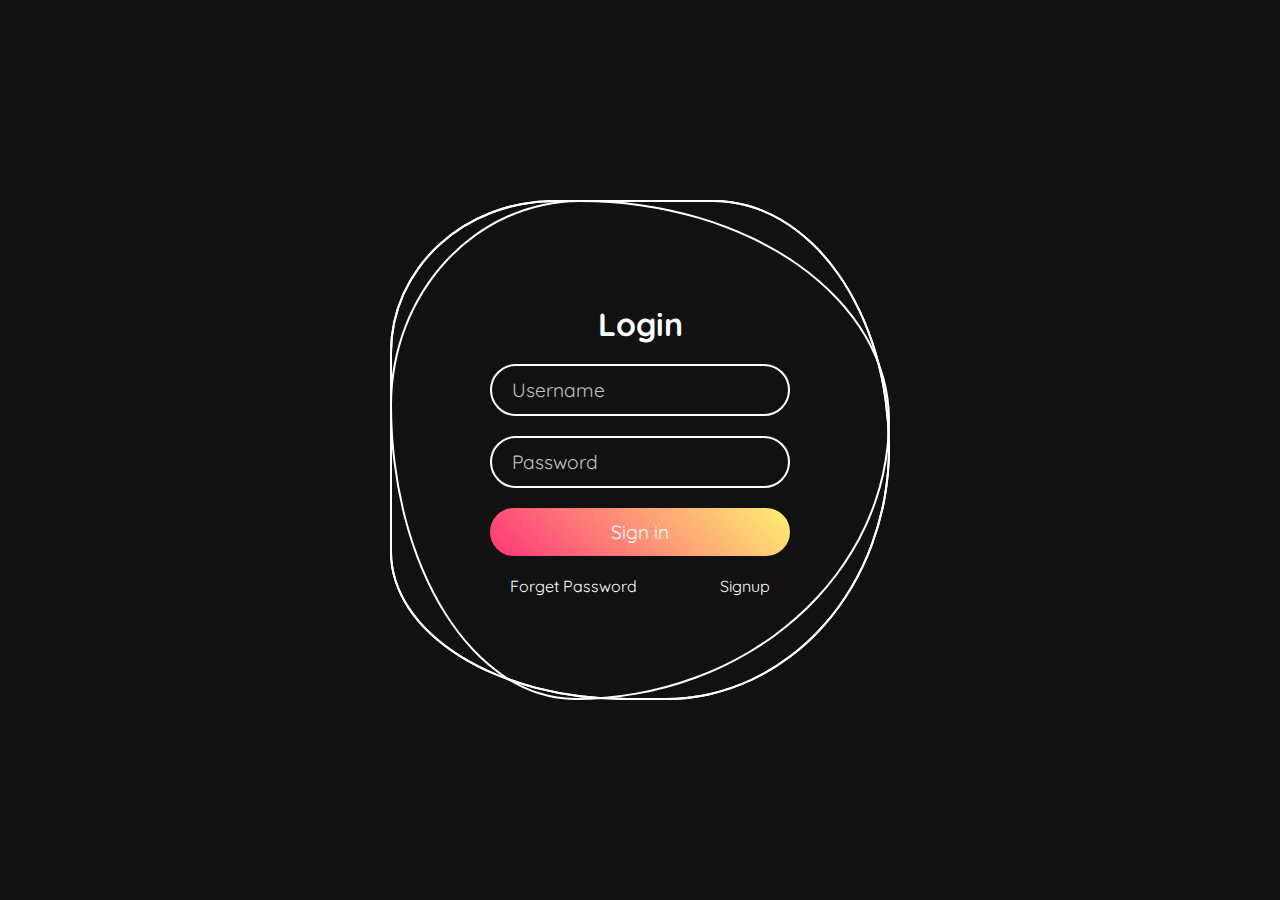
<file: index.html>
<!DOCTYPE html>
<html lang="en">
<head>
    <meta charset="UTF-8">
    <meta name="viewport" content="width=device-width, initial-scale=1.0">
    
    <title>Document</title>
    <link rel="stylesheet" href="project 22.css">
</head>
<body>
     
    
    <div class="ring">
        <i style="--clr:#00ff0a;"></i>
        <i style="--clr:#ff0057;"></i>
        <i style="--clr:#fffd44;"></i>
        <div class="login">
            <h2>Login</h2>
            <div class="inputBx">
        <input type="text" placeholder="Username">
      </div>
      <div class="inputBx">
          <input type="password" placeholder="Password">
        </div>
      <div class="inputBx">
        <input type="submit" value="Sign in">
      </div>
      <div class="links">
          <a href="#">Forget Password</a>
        <a href="#">Signup</a>
      </div>
    </div>
</div>
</body>
</html>
</file>
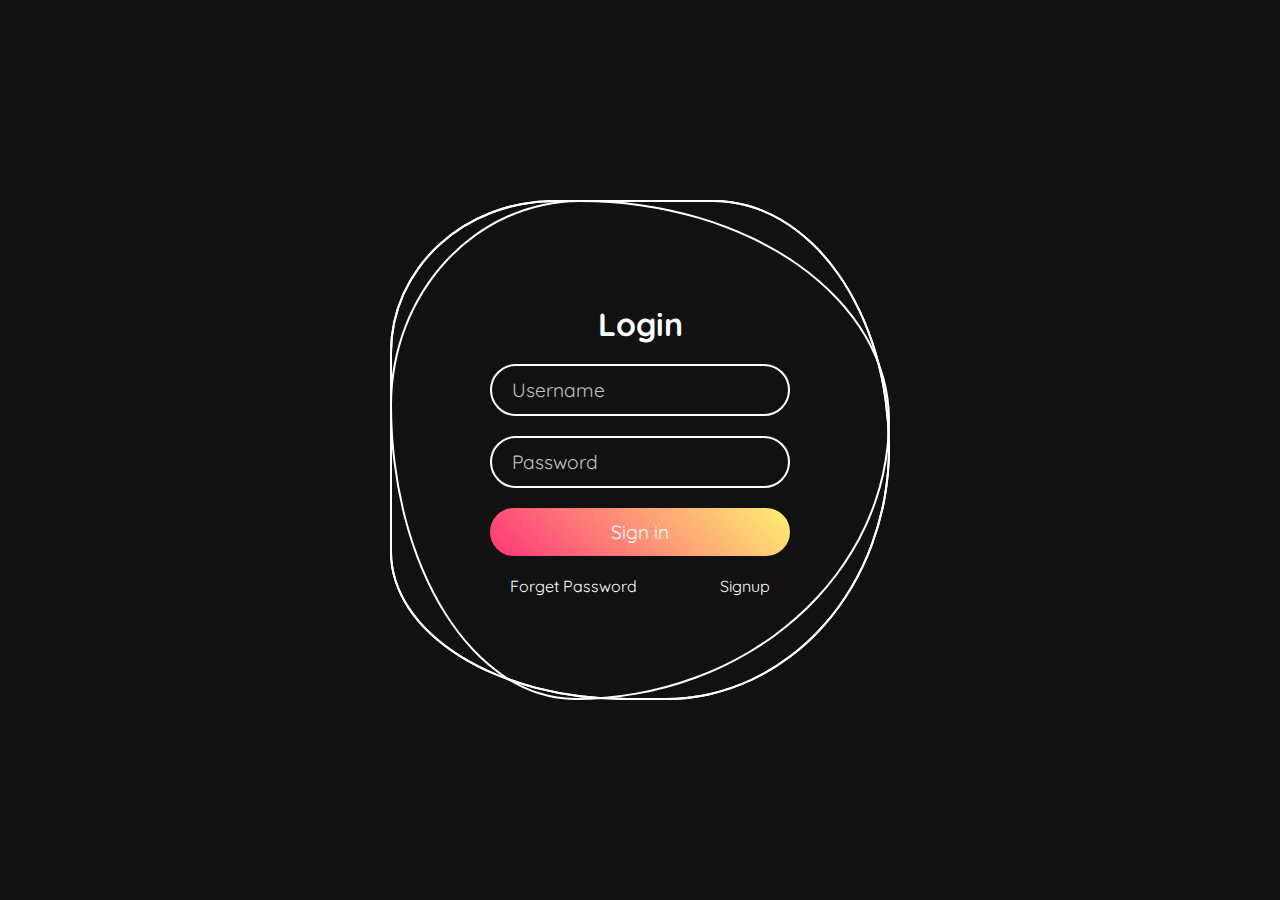
<file: project 22.html>
<!DOCTYPE html>
<html lang="en">
<head>
    <meta charset="UTF-8">
    <meta name="viewport" content="width=device-width, initial-scale=1.0">
    
    <title>Document</title>
    <link rel="stylesheet" href="project 22.css">
</head>
<body>
     
    
    <div class="ring">
        <i style="--clr:#00ff0a;"></i>
        <i style="--clr:#ff0057;"></i>
        <i style="--clr:#fffd44;"></i>
        <div class="login">
            <h2>Login</h2>
            <div class="inputBx">
        <input type="text" placeholder="Username">
      </div>
      <div class="inputBx">
          <input type="password" placeholder="Password">
        </div>
      <div class="inputBx">
        <input type="submit" value="Sign in">
      </div>
      <div class="links">
          <a href="#">Forget Password</a>
        <a href="#">Signup</a>
      </div>
    </div>
</div>
</body>
</html>
</file>
<file: project 22.css>
@import url("https://fonts.googleapis.com/css2?family=Quicksand:wght@300&display=swap");
* {
  margin: 0;
  padding: 0;
  box-sizing: border-box;
  font-family: "Quicksand", sans-serif;
}
body {
  display: flex;
  justify-content: center;
  align-items: center;
  min-height: 100vh;
  background: #111;
  width: 100%;
  overflow: hidden;
}
.ring {
  position: relative;
  width: 500px;
  height: 500px;
  display: flex;
  justify-content: center;
  align-items: center;
}
.ring i {
  position: absolute;
  inset: 0;
  border: 2px solid #fff;
  transition: 0.5s;
}
.ring i:nth-child(1) {
  border-radius: 38% 62% 63% 37% / 41% 44% 56% 59%;
  animation: animate 6s linear infinite;
}
.ring i:nth-child(2) {
  border-radius: 41% 44% 56% 59%/38% 62% 63% 37%;
  animation: animate 4s linear infinite;
}
.ring i:nth-child(3) {
  border-radius: 41% 44% 56% 59%/38% 62% 63% 37%;
  animation: animate2 10s linear infinite;
}
.ring:hover i {
  border: 6px solid var(--clr);
  filter: drop-shadow(0 0 20px var(--clr));
}
@keyframes animate {
  0% {
    transform: rotate(0deg);
  }
  100% {
    transform: rotate(360deg);
  }
}
@keyframes animate2 {
  0% {
    transform: rotate(360deg);
  }
  100% {
    transform: rotate(0deg);
  }
}
.login {
  position: absolute;
  width: 300px;
  height: 100%;
  display: flex;
  justify-content: center;
  align-items: center;
  flex-direction: column;
  gap: 20px;
}
.login h2 {
  font-size: 2em;
  color: #fff;
}
.login .inputBx {
  position: relative;
  width: 100%;
}
.login .inputBx input {
  position: relative;
  width: 100%;
  padding: 12px 20px;
  background: transparent;
  border: 2px solid #fff;
  border-radius: 40px;
  font-size: 1.2em;
  color: #fff;
  box-shadow: none;
  outline: none;
}
.login .inputBx input[type="submit"] {
  width: 100%;
  background: #0078ff;
  background: linear-gradient(45deg, #ff357a, #fff172);
  border: none;
  cursor: pointer;
}



.login .inputBx input::placeholder {
  color: rgba(255, 255, 255, 0.75);
}
.login .links {
  position: relative;
  width: 100%;
  display: flex;
  align-items: center;
  justify-content: space-between;
  padding: 0 20px;
}
.login .links a {
  color: #fff;
  text-decoration: none;
}
</file>
